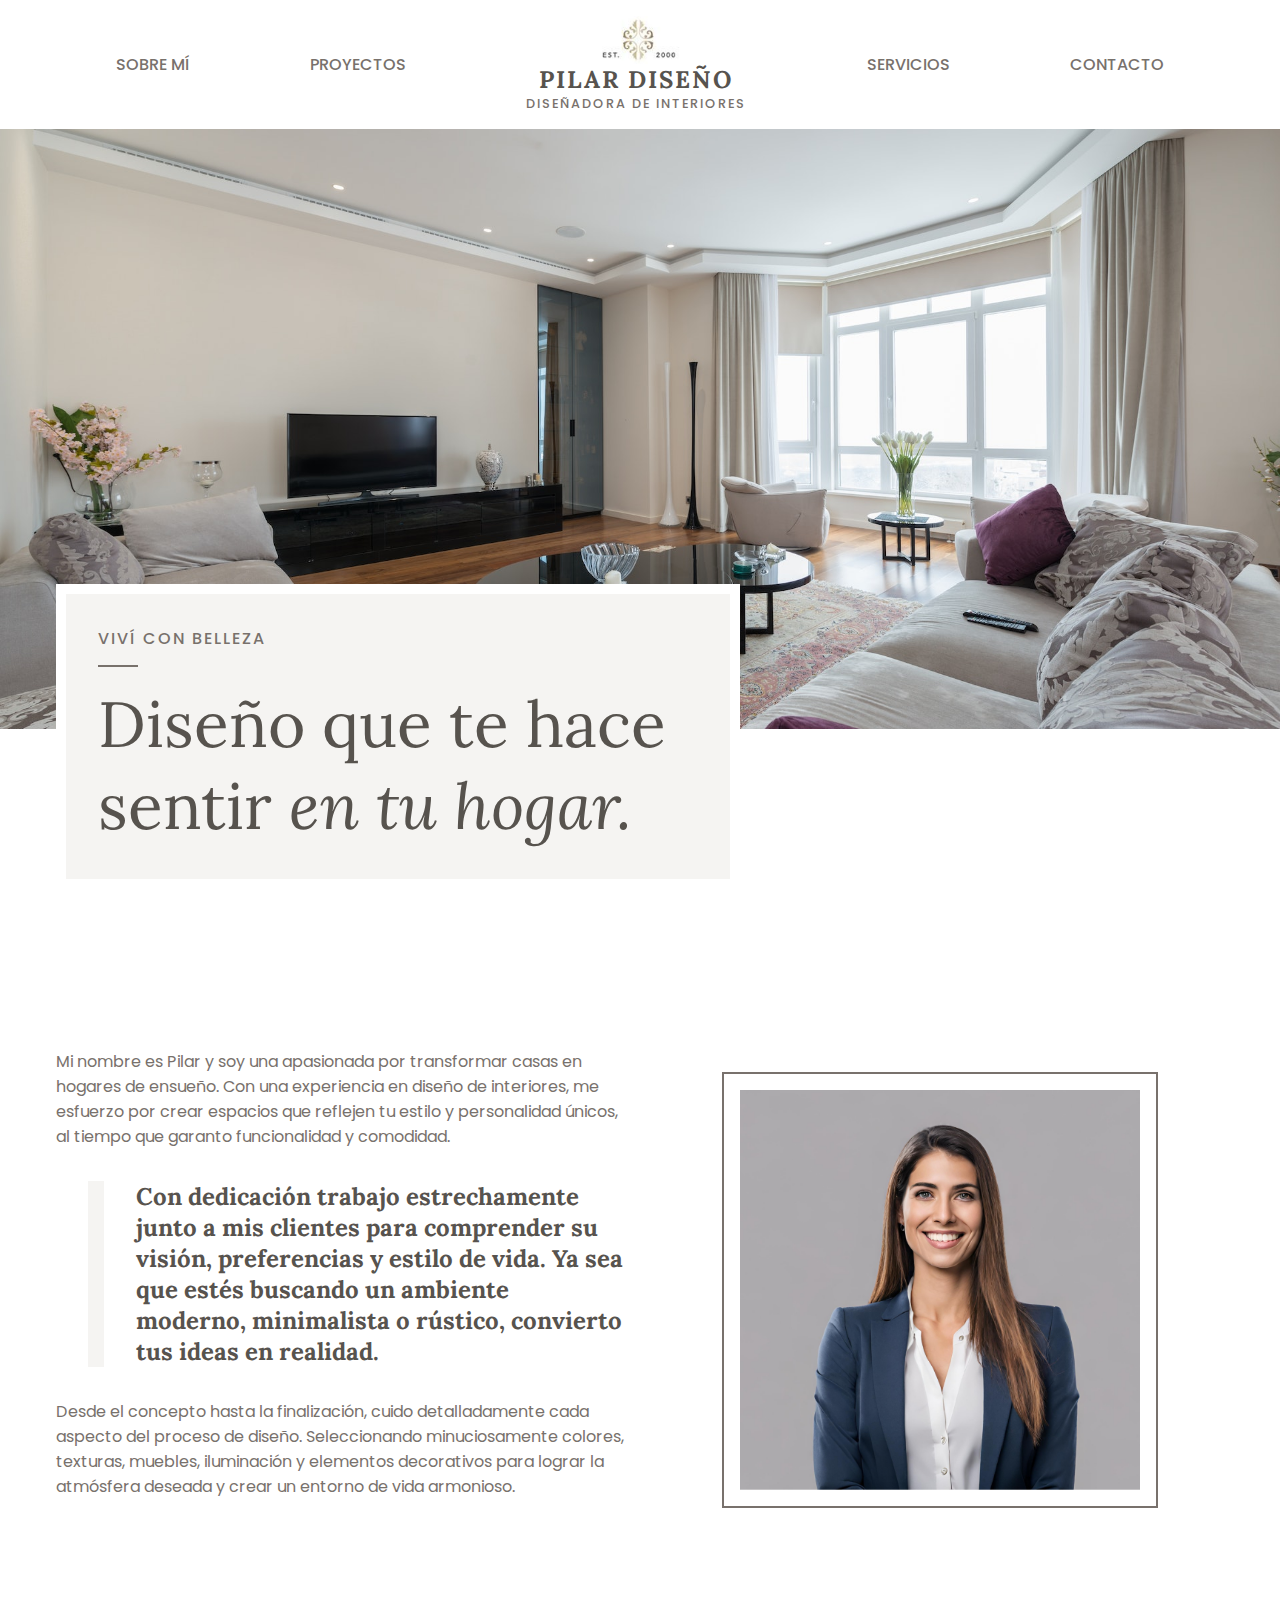
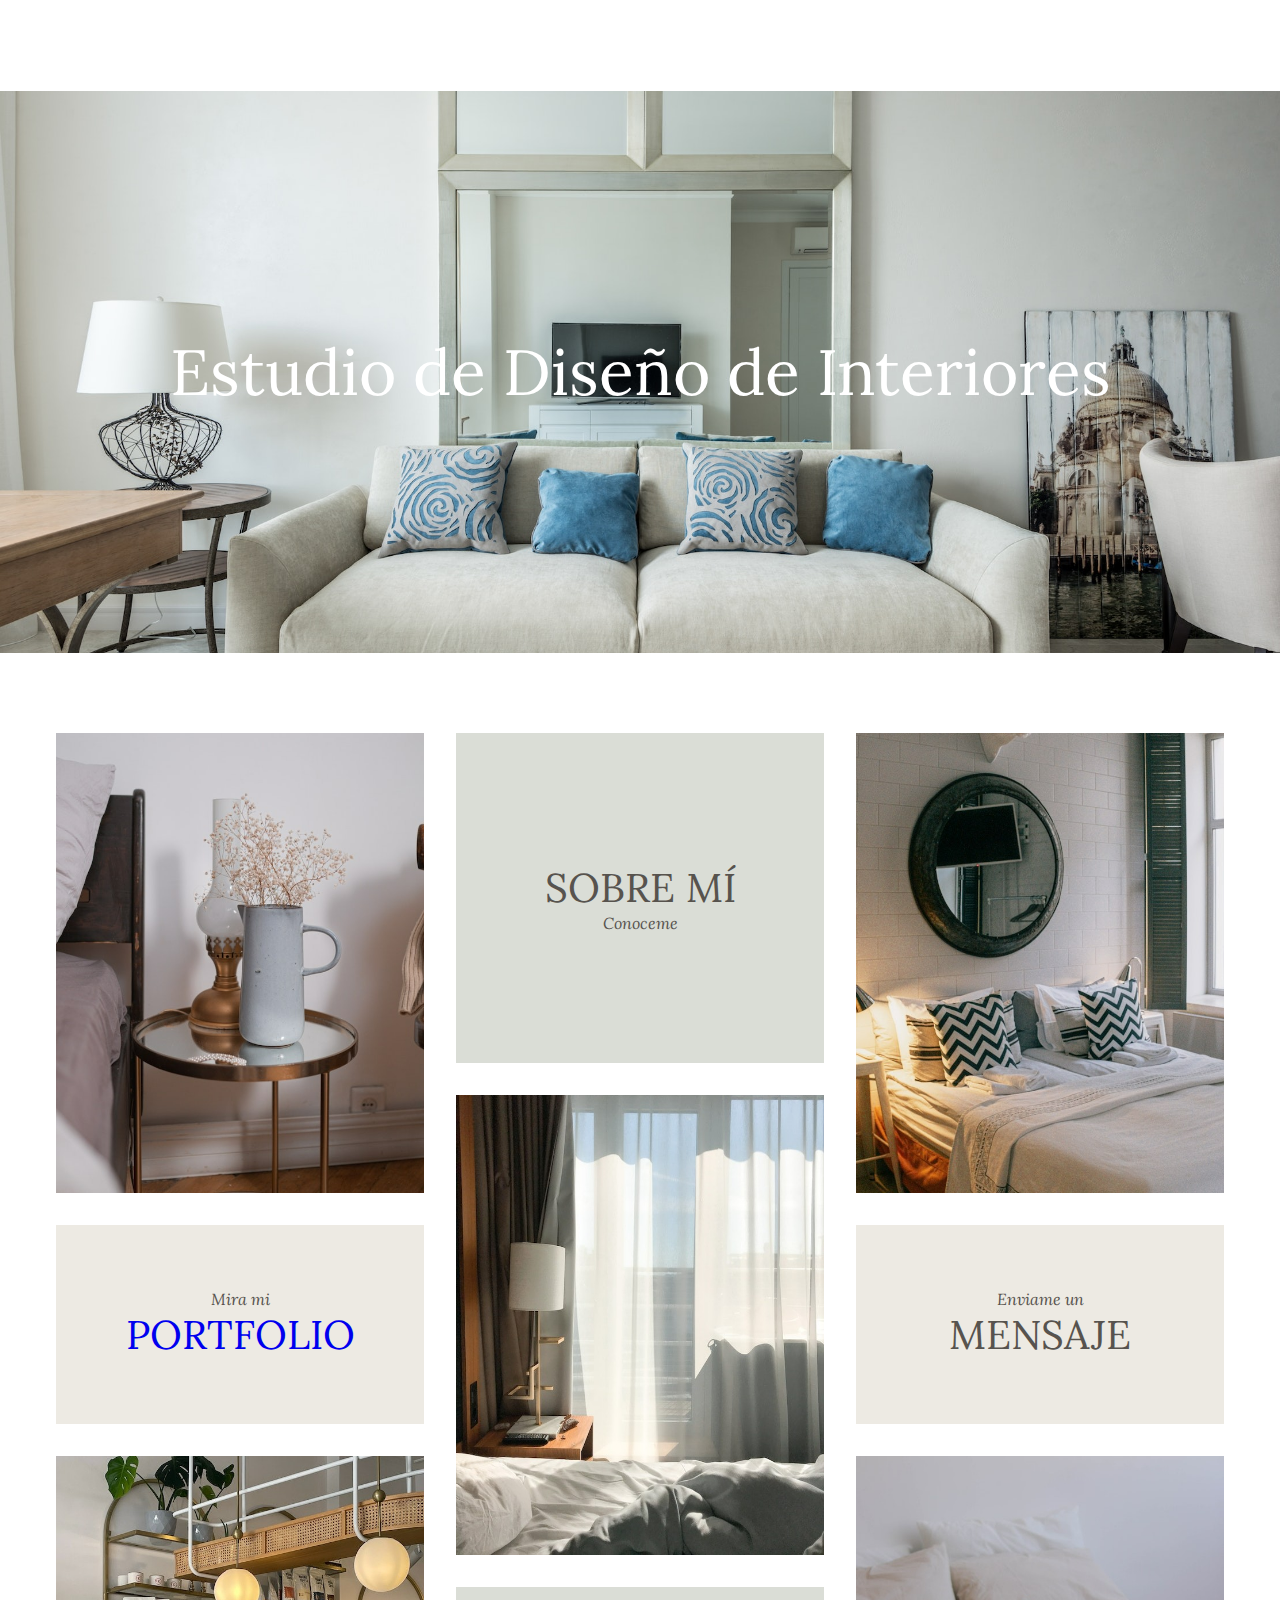
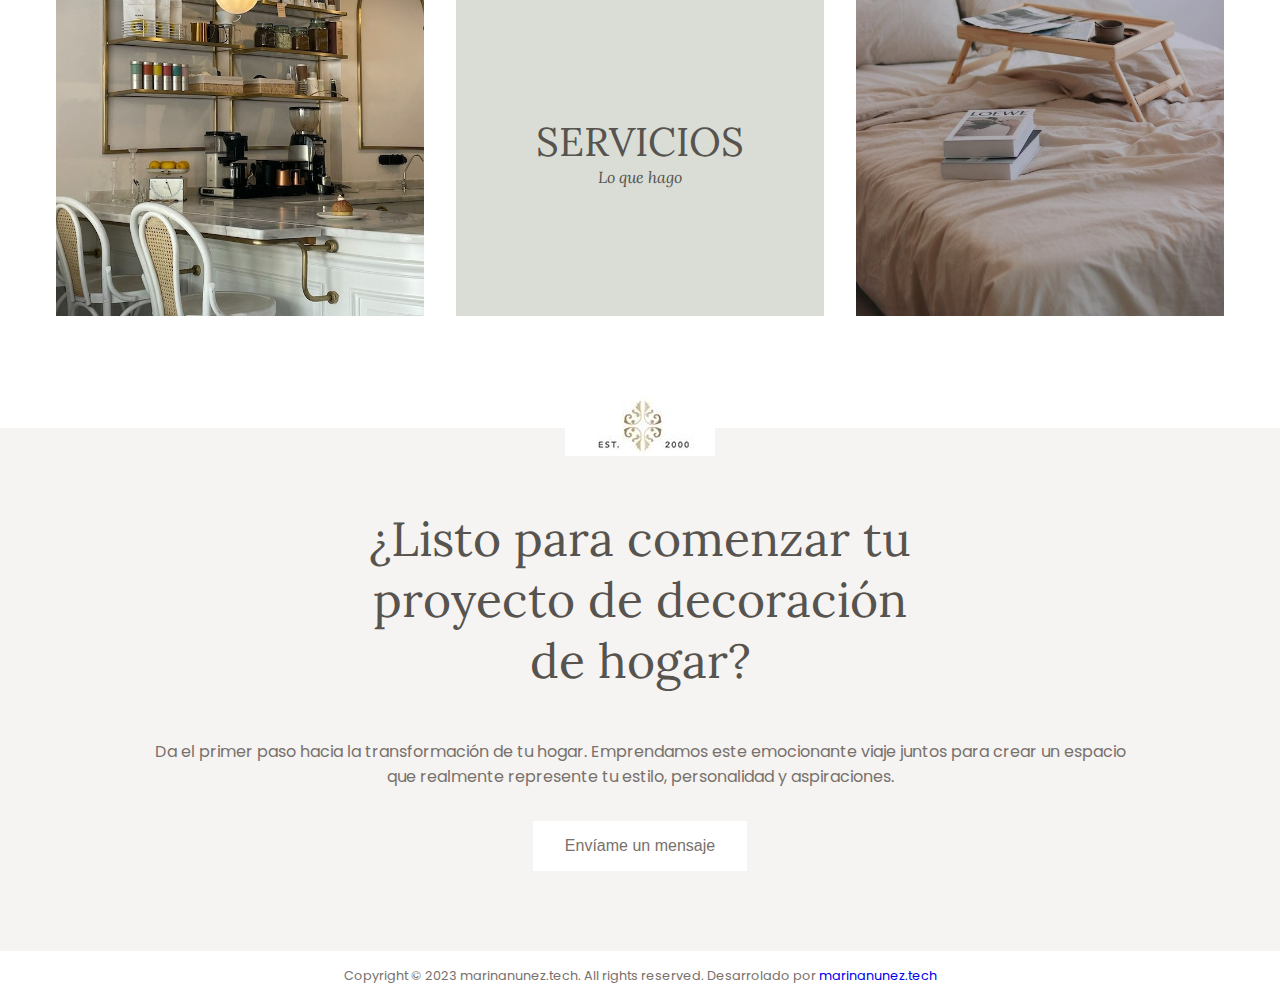
<file: index.html>
<!DOCTYPE html>
<html lang="en">

<head>
  <meta charset="UTF-8" />
  <meta name="viewport" content="width=device-width, initial-scale=1.0" />
  <link rel="stylesheet" href="styles.css" />
  <title>Pilar Diseño</title>
</head>

<body>
  <nav>
    <ul class="nav__links">
      <li class="link"><a href="#">SOBRE MÍ</a></li>
      <li class="link"><a href="./portfolio/portfolio.html">PROYECTOS</a></li>
      <li class="nav__logo">
        <img src="assets/logo.png" alt="logo" />
        <h4>PILAR DISEÑO</h4>
        <p>DISEÑADORA DE INTERIORES</p>
      </li>
      <li class="link"><a href="#">SERVICIOS</a></li>
      <li class="link"><a href="#">CONTACTO</a></li>
    </ul>
  </nav>
  <header class="header">
    <div class="section__container header__container">
      <div class="header__content">
        <h4>VIVÍ CON BELLEZA</h4>
        <h1>Diseño que te hace sentir <span>en tu hogar.</span></h1>
      </div>
    </div>
  </header>

  <section class="section__container about__container">
    <div class="about__content">
      <p>
        Mi nombre es Pilar y soy una apasionada por transformar casas en hogares de ensueño. Con una experiencia en
        diseño de interiores, me esfuerzo por crear espacios que reflejen tu estilo y personalidad únicos, al tiempo
        que garanto funcionalidad y comodidad.
      </p>
      <h4>
        Con dedicación trabajo estrechamente junto a mis clientes para comprender su visión, preferencias y estilo
        de vida. Ya sea que estés buscando un ambiente moderno, minimalista o rústico, convierto tus ideas en
        realidad.
      </h4>
      <p>
        Desde el concepto hasta la finalización, cuido detalladamente cada aspecto del proceso de diseño.
        Seleccionando minuciosamente colores, texturas, muebles, iluminación y elementos decorativos para lograr la
        atmósfera deseada y crear un entorno de vida armonioso.
      </p>
    </div>
    <div class="about__image">
      <img src="assets/about.jpg" alt="about" />
    </div>
  </section>

  <section class="banner">
    <div class="section__container banner__container">
      <h4>Estudio de Diseño de Interiores</h4>
    </div>
  </section>

  <section class="section__container display__container">
    <div class="display__col">
      <img src="assets/display-1.jpg" alt="display" />
      <div class="display__content">
        <p>Mira mi</p>
        <a href="./portfolio/portfolio.html">
          <h4>PORTFOLIO</h4>
        </a>
      </div>
      <img src="assets/display-2.jpg" alt="display" />
    </div>
    <div class="display__col">
      <div class="display__content">
        <h4>SOBRE MÍ</h4>
        <p>Conoceme</p>
      </div>
      <img src="assets/display-3.jpg" alt="display" />
      <div class="display__content">
        <h4>SERVICIOS</h4>
        <p>Lo que hago</p>
      </div>
    </div>
    <div class="display__col">
      <img src="assets/display-4.jpg" alt="display" />
      <div class="display__content">
        <p>Enviame un</p>
        <h4>MENSAJE</h4>
      </div>
      <img src="assets/display-5.jpg" alt="display" />
    </div>
  </section>

  <footer class="footer">
    <div class="section__container footer__container">
      <img src="assets/logo.png" alt="footer logo" />
      <h4>¿Listo para comenzar tu proyecto de decoración de hogar?</h4>
      <p>
        Da el primer paso hacia la transformación de tu hogar. Emprendamos este
        emocionante viaje juntos para crear un espacio que realmente represente tu estilo, personalidad y
        aspiraciones.
      </p>
      <button>Envíame un mensaje</button>
    </div>
  </footer>
  <div class="footer__bar">
    <p>Copyright © 2023 marinanunez.tech. All rights reserved. Desarrolado por <a href="marinanunez.tech" name="marinanunez">marinanunez.tech</a></p>
  </div>
</body>

</html>
</file>
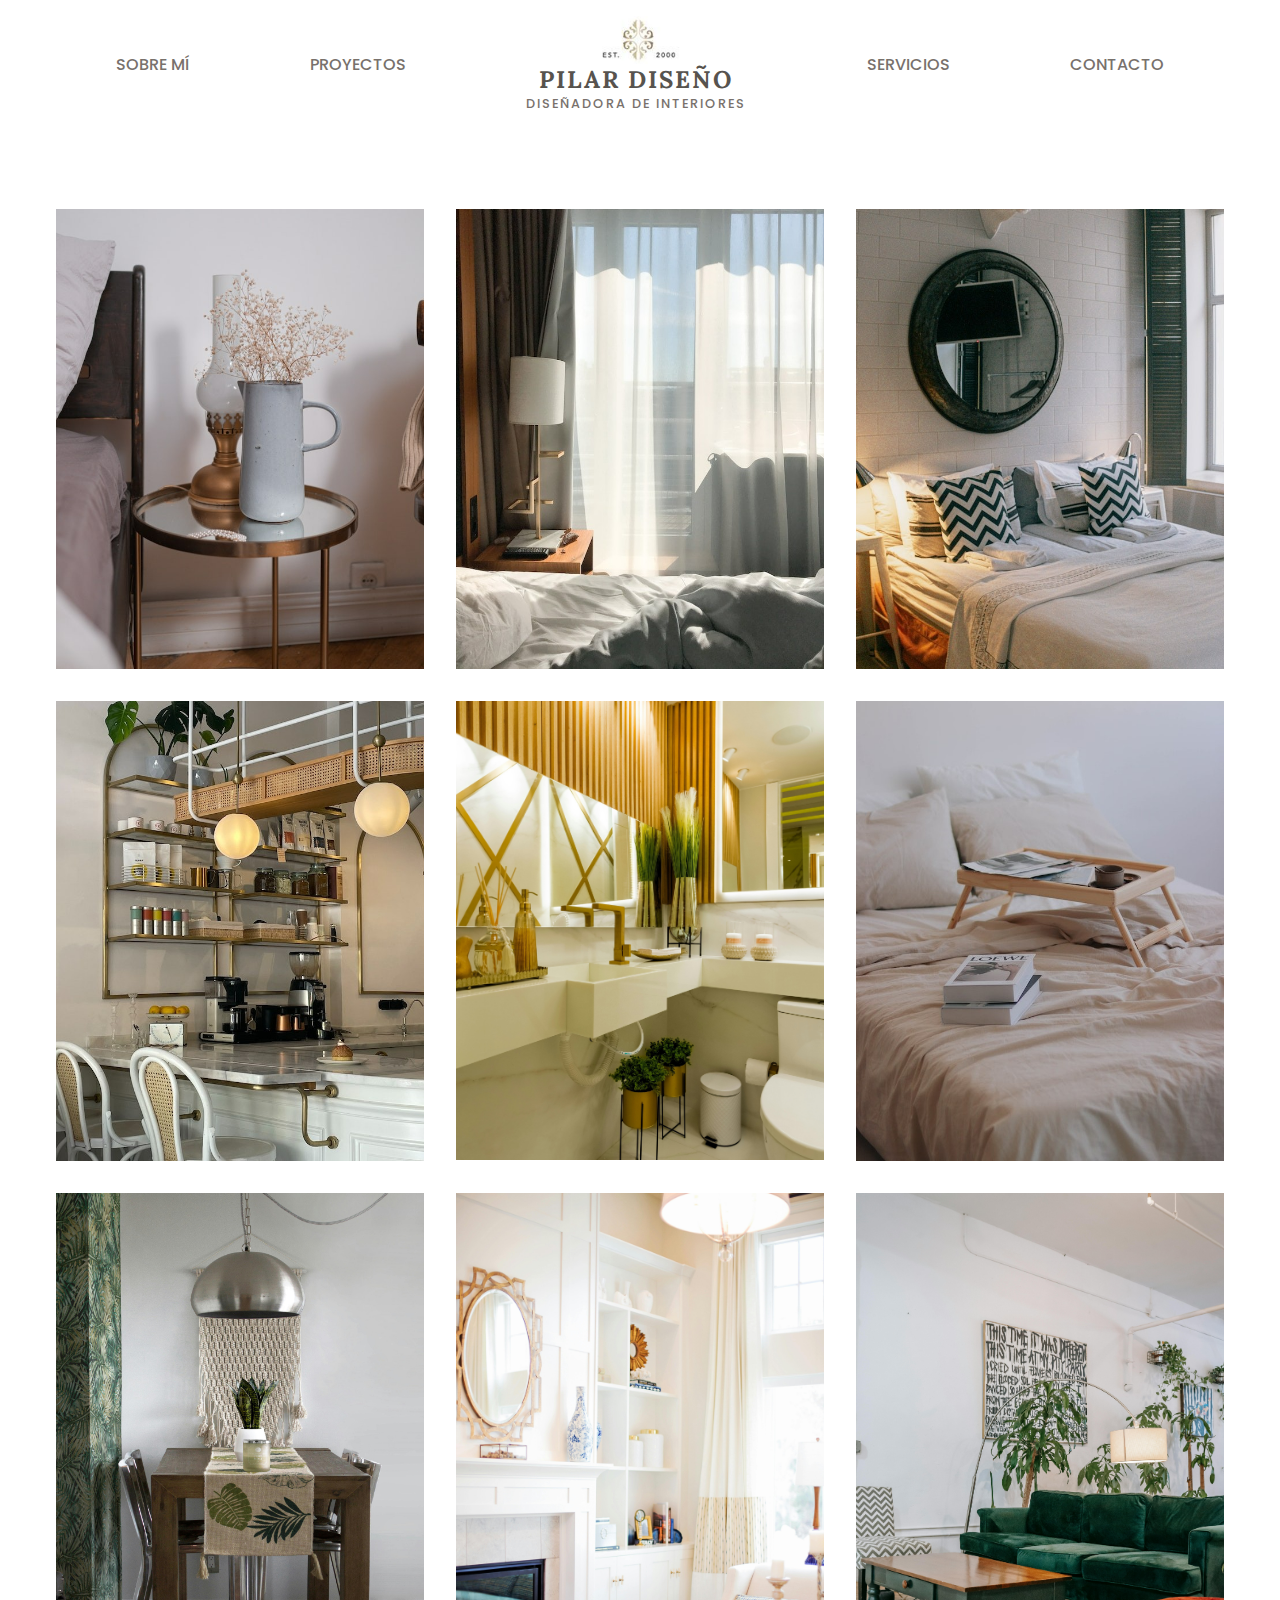
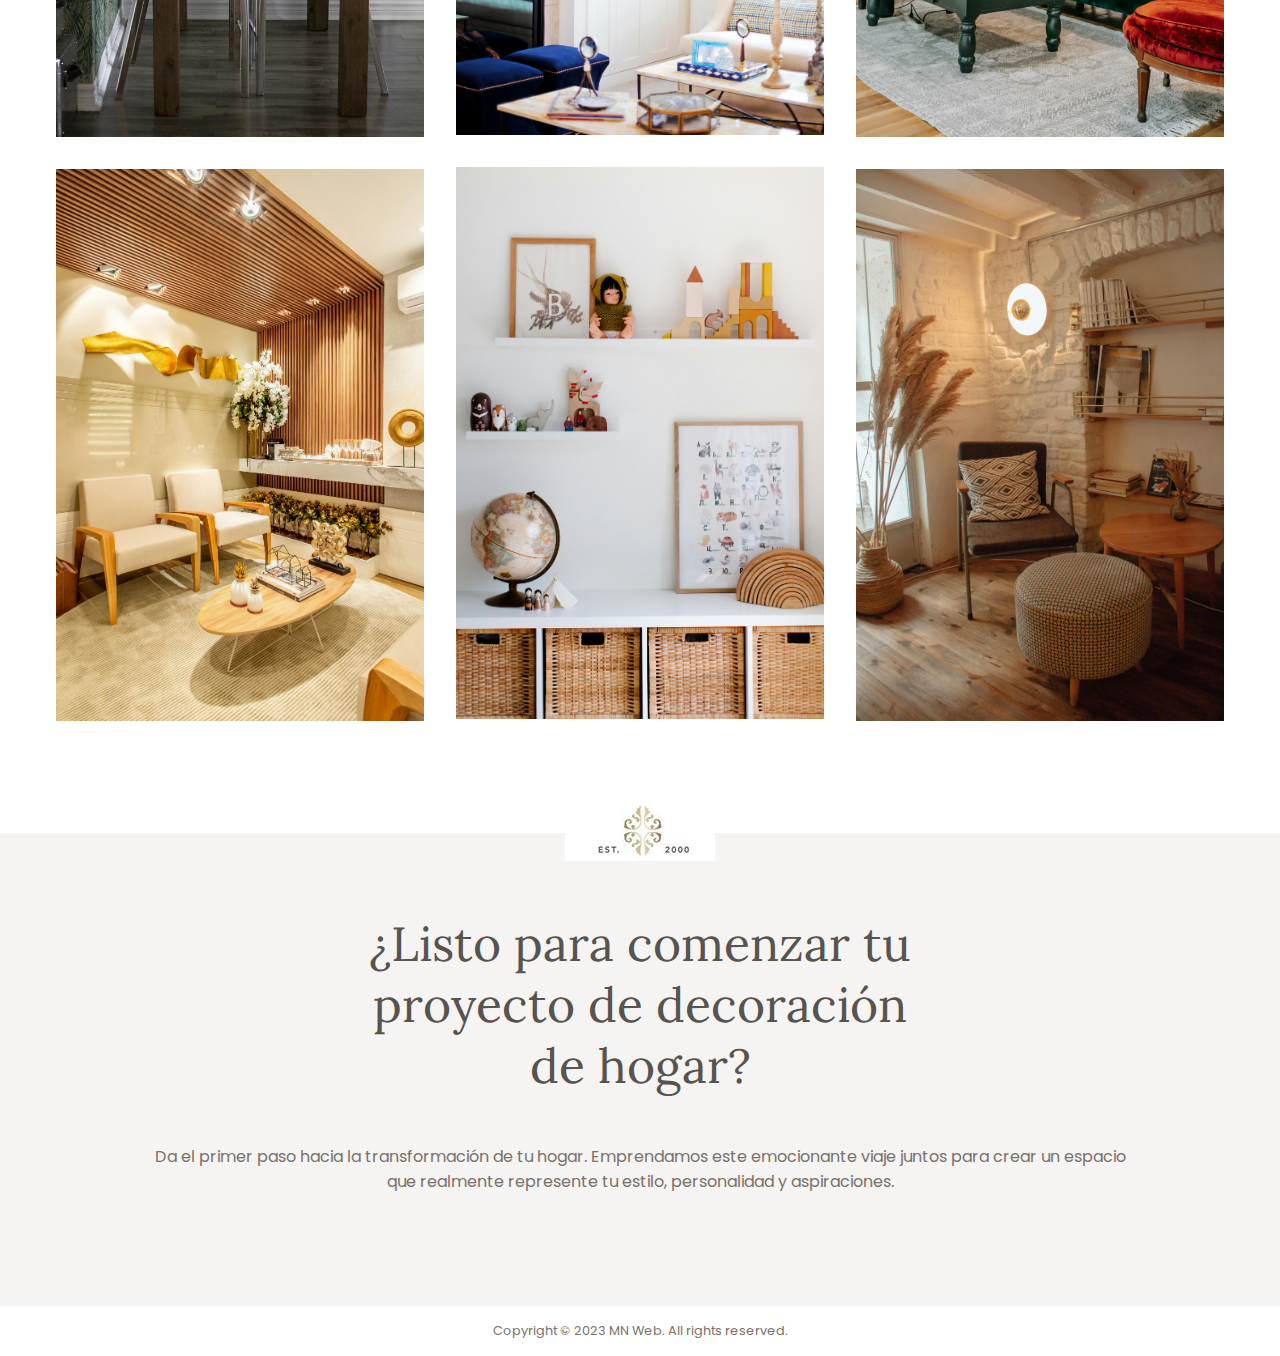
<file: portfolio/portfolio.html>
<!DOCTYPE html>
<html lang="en">

<head>
    <meta charset="UTF-8">
    <meta name="viewport" content="width=device-width, initial-scale=1.0">
    <link rel="stylesheet" href="../styles.css">
    <title>Document</title>
</head>

<body>
    <nav>
        <ul class="nav__links">
            <li class="link"><a href="../index.html">SOBRE MÍ</a></li>
            <li class="link"><a href="#">PROYECTOS</a></li>
            <li class="nav__logo">
                <img src="../assets/logo.png" alt="logo" />
                <h4>PILAR DISEÑO</h4>
                <p>DISEÑADORA DE INTERIORES</p>
            </li>
            <li class="link"><a href="../index.html">SERVICIOS</a></li>
            <li class="link"><a href="../index.html">CONTACTO</a></li>
        </ul>
    </nav>
    <section class="section__container display__container">
        <div class="display__col">
            <img src="../assets/display-1.jpg" alt="display" class="zoom" />
            <img src="../assets/display-2.jpg" alt="display" />
        </div>
        <div class="display__col">
            <img src="../assets/display-3.jpg" alt="display" />
            <img src="../assets/display-6.jpg" alt="display">
        </div>
        <div class="display__col">
            <img src="../assets/display-4.jpg" alt="display" />
            <img src="../assets/display-5.jpg" alt="display" />
        </div>
        <div class="display__col">
            <img src="../assets/display-7.jpg" alt="display" />
            <img src="../assets/display-8.jpg" alt="display" />
        </div>
        <div class="display__col">
            <img src="../assets/display-9.jpg" alt="display" />
            <img src="../assets/display-10.jpg" alt="display" />
        </div>
        <div class="display__col">
            <img src="../assets/display-11.jpg" alt="display" />
            <img src="../assets/display-12.jpg" alt="display" />
        </div>
    </section>
    <footer class="footer">
        <div class="section__container footer__container">
          <img src="../assets/logo.png" alt="footer logo" />
          <h4>¿Listo para comenzar tu proyecto de decoración de hogar?</h4>
          <p>
            Da el primer paso hacia la transformación de tu hogar. Emprendamos este
            emocionante viaje juntos para crear un espacio que realmente represente tu estilo, personalidad y
            aspiraciones.
          </p>

        </div>
      </footer>
      <div class="footer__bar">
        <p>Copyright © 2023 MN Web. All rights reserved.</p>
      </div>
</body>

</html>
</file>
<file: styles.css>
@import url("https://fonts.googleapis.com/css2?family=Lora:ital@0;1&family=Poppins:wght@400;500;600&display=swap");

:root {
  --primary-color: #f5f4f2;
  --text-dark: #57534e;
  --text-light: #78716c;
  --white: #ffffff;
  --max-width: 1200px;
  --header-font: "Lora", serif;
}

* {
  padding: 0;
  margin: 0;
  box-sizing: border-box;
}

.section__container {
  max-width: var(--max-width);
  margin: auto;
  padding: 5rem 1rem;
}

img {
  width: 100%;
  display: flex;
}

a {
  text-decoration: none;
}

body {
  font-family: "Poppins", sans-serif;
}

nav {
  max-width: var(--max-width);
  margin: auto;
  padding: 1rem;
}

.nav__links {
  list-style: none;
  display: flex;
  align-items: center;
  justify-content: space-around;
}

.link a {
  font-weight: 500;
  color: var(--text-light);
  transition: 0.3s;
}

.link a:hover {
  color: var(--text-dark);
}

.nav__logo {
  text-align: center;
  cursor: pointer;
}

.nav__logo img {
  margin: auto;
  max-width: 120px;
}

.nav__logo h4 {
  font-size: 1.5rem;
  font-family: var(--header-font);
  letter-spacing: 2px;
  color: var(--text-dark);
}

.nav__logo p {
  font-size: 0.8rem;
  font-weight: 500;
  letter-spacing: 2px;
  color: var(--text-light);
}

.header {
  margin-bottom: 10rem;
  background-image: url("assets/header.jpg");
  background-position: center center;
  background-size: cover;
  background-repeat: no-repeat;
}

.header__container {
  min-height: 600px;
  position: relative;
}

.header__content {
  position: absolute;
  bottom: -10rem;
  padding: 2rem;
  background-color: var(--primary-color);
  border: 10px solid var(--white);
}

.header__content h4 {
  position: relative;
  margin-bottom: 2rem;
  font-size: 1rem;
  font-weight: 500;
  letter-spacing: 2px;
  color: var(--text-light);
}

.header__content h4::before {
  position: absolute;
  content: "";
  bottom: -1rem;
  left: 0;
  height: 2px;
  width: 40px;
  background-color: var(--text-light);
}

.header__content h1 {
  width: 100%;
  max-width: 600px;
  font-size: 4rem;
  font-weight: 400;
  font-family: var(--header-font);
  color: var(--text-dark);
}

.header__content h1 span {
  font-style: italic;
}

.about__container {
  padding: 10rem 1rem;
  display: grid;
  grid-template-columns: repeat(2, 1fr);
  gap: 2rem;
  align-items: center;
}

.about__content p {
  margin-bottom: 2rem;
  color: var(--text-light);
}

.about__content h4 {
  position: relative;
  margin-bottom: 2rem;
  padding-left: 5rem;
  font-size: 1.5rem;
  font-family: var(--header-font);
  color: var(--text-dark);
}

.about__content h4::before {
  position: absolute;
  content: "";
  top: 0;
  left: 2rem;
  height: 100%;
  width: 1rem;
  background-color: var(--primary-color);
}

.about__image img {
  margin: auto;
  max-width: 400px;
  outline: 2px solid var(--text-light);
  outline-offset: 1rem;
}

.banner {
  padding: 10rem 0;
  background-image: url("assets/banner.jpg");
  background-position: center center;
  background-size: cover;
  background-repeat: no-repeat;
}

.banner__container {
  text-align: center;
  color: var(--white);
  font-family: var(--header-font);
}

.banner__container h4 {
  font-size: 4rem;
  font-weight: 400;
}

.banner__container p {
  font-size: 1.5rem;
}

.display__container {
  display: grid;
  grid-template-columns: repeat(3, 1fr);
  gap: 2rem;
}

.display__col {
  display: flex;
  flex-direction: column;
  gap: 2rem;
}

.display__content {
  padding: 4rem 0;
  flex: 1;
  display: grid;
  place-content: center;
  text-align: center;
  font-family: var(--header-font);
  color: var(--text-dark);
}

.display__col:nth-child(1) .display__content,
.display__col:nth-child(3) .display__content {
  background-color: #edeae3;
}

.display__col:nth-child(2) .display__content {
  background-color: #daddd6;
}

.display__content h4 {
  font-size: 2.5rem;
  font-weight: 400;
}

.display__content p {
  font-style: italic;
}

.footer {
  margin-top: 2rem;
  position: relative;
  background-color: var(--primary-color);
}

.footer__container {
  text-align: center;
}

.footer__container img {
  position: absolute;
  top: -2rem;
  left: 50%;
  transform: translateX(-50%);
  max-width: 150px;
}

.footer__container h4 {
  max-width: 600px;
  margin: auto;
  margin-bottom: 3rem;
  font-size: 3rem;
  font-weight: 400;
  font-family: var(--header-font);
  color: var(--text-dark);
}

.footer__container p {
  max-width: 1000px;
  margin: auto;
  margin-bottom: 2rem;
  color: var(--text-light);
}

.footer__container button {
  padding: 1rem 2rem;
  outline: none;
  border: none;
  font-size: 1rem;
  font-weight: 500;
  color: var(--text-light);
  background-color: var(--white);
  cursor: pointer;
  transition: 0.3s;
}

.footer__container button:hover {
  color: var(--text-dark);
}

.footer__bar {
  padding: 1rem;
  text-align: center;
  font-size: 0.8rem;
  color: var(--text-light);
}

@media (width < 900px) {
  .about__container {
    grid-template-columns: repeat(1, 1fr);
    gap: 5rem;
  }

  .about__image {
    grid-area: 1/1/2/2;
  }

  .display__container {
    grid-template-columns: repeat(2, 1fr);
    gap: 1rem;
  }

  .display__col:nth-child(3) {
    display: none;
  }
}

@media (width < 600px) {
  .link {
    display: none;
  }

  .header {
    margin-bottom: 20rem;
  }

  .header__content {
    bottom: -20rem;
  }

  .display__container {
    grid-template-columns: repeat(1, 1fr);
  }

  .display__col:nth-child(3) {
    display: flex;
  }
}
</file>
